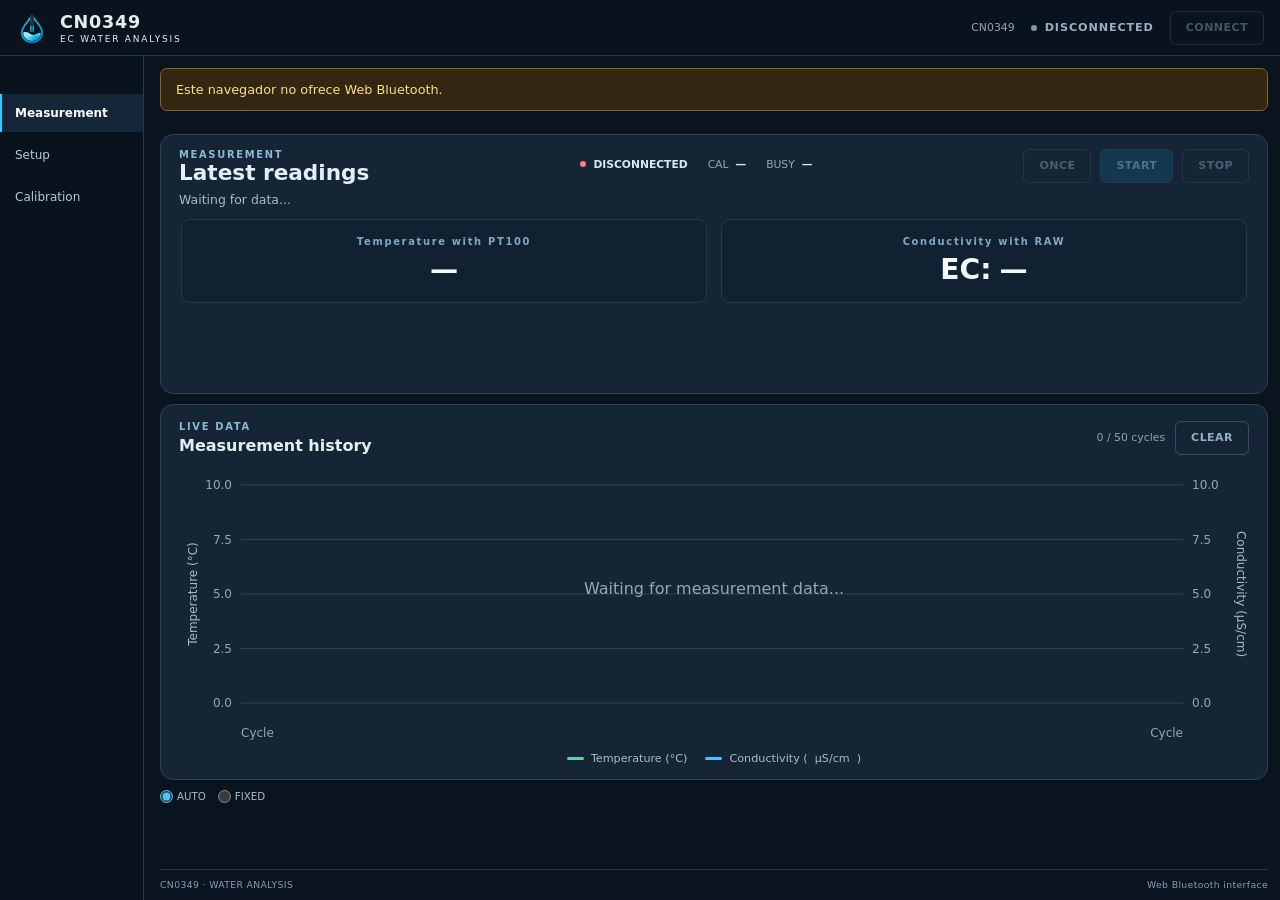
<file: web/index.html>
<!doctype html>
<html lang="en">
<head>
  <meta charset="utf-8">
  <meta name="viewport" content="width=device-width, initial-scale=1">
  <meta name="color-scheme" content="dark">
  <link rel="icon" type="image/png" sizes="32x32" href="images/favicon-32x32.png">
  <title>EC WATER ANALYSIS</title>
  <link rel="stylesheet" href="styles.css">
</head>
<body>
  <div id="calibration-overlay" class="calibration-overlay" role="status" aria-live="polite" hidden>
    <div class="calibration-dialog"><strong>Please wait</strong><p>Calibration in process…</p></div>
  </div>
  <a class="skip-link" href="#main-content">Skip to content</a>
  <header class="instrument-header">
    <div class="header-inner">
      <a class="brand" href="#/measurement" aria-label="CN0349 Measurement">
        <img class="brand-mark" src="images/favicon-32x32.png" alt="">
        <span><strong>CN0349</strong><small>EC WATER ANALYSIS</small></span>
      </a>
      <div class="header-connection">
        <span class="header-device">CN0349</span>
        <span id="connection" class="status-badge connection-badge" data-state="muted" role="status">DISCONNECTED</span>
        <button id="connect" class="button secondary">CONNECT</button>
        <button id="disconnect" class="button secondary" hidden>DISCONNECT</button>
      </div>
    </div>
  </header>

  <div class="app-layout">
    <aside class="sidebar">
      <nav class="main-nav" aria-label="Main navigation">
        <a id="nav-measurement" href="#/measurement" aria-current="page">Measurement</a>
        <a id="nav-setup" href="#/setup" aria-current="false">Setup</a>
        <a id="nav-calibration" href="#/calibration" aria-current="false">Calibration</a>
      </nav>
    </aside>

    <main id="main-content" class="instrument-main" tabindex="-1">
      <p id="compatibility" class="notice" hidden></p>

      <div id="measurement-view" class="page-view">
        <section class="card measurement-card" aria-labelledby="measurement-title">
          <div class="card-heading measurement-heading">
            <div class="measurement-state">
              <p class="eyebrow">MEASUREMENT</p>
              <h1 id="measurement-title">Latest readings</h1>
              <p id="cycle" class="cycle-summary">Waiting for data...</p>
            </div>
            <div class="instrument-status" aria-label="Instrument status">
              <span><i id="connection-dot" class="status-dot" data-state="off"></i><strong id="instrument">DISCONNECTED</strong></span>
              <span>CAL <strong id="cal">—</strong></span>
              <span>BUSY <strong id="busy">—</strong></span>
            </div>
            <div class="measurement-actions">
              <button id="once" class="button secondary">ONCE</button>
              <button id="start" class="button primary">START</button>
              <button id="stop" class="button secondary">STOP</button>
            </div>
          </div>

          <div class="results-grid">
            <article class="result-card">
              <p class="eyebrow">Temperature with PT100</p>
              <p id="pt-result" class="reading-value">—</p>
              <p id="pt-resistance-result" class="ec25-result" hidden>Resistance: —</p>
            </article>
            <article class="result-card">
              <p id="ec-title" class="eyebrow">Conductivity with RAW</p>
              <div class="ec-readings">
                <span class="ec-reading-label">EC:</span>
                <p id="ec-result" class="reading-value">—</p>
                <span id="ec-reading-separator" class="ec-reading-separator" hidden aria-hidden="true">-</span>
                <p id="ec25-result" class="ec25-result" hidden>EC25: —</p>
              </div>
              <p id="ec-range-recommendation" class="ec-range-recommendation" hidden></p>
            </article>
          </div>
        </section>
        <section class="card history-card" aria-labelledby="history-title">
          <div class="card-heading">
            <div><p class="eyebrow">LIVE DATA</p><h2 id="history-title">Measurement history</h2></div>
            <div class="history-actions"><span id="history-count" class="history-count">0 / 50 cycles</span><button id="clear-history" type="button" class="button secondary" aria-label="Clear measurement history">CLEAR</button></div>
          </div>
          <div id="measurement-chart" class="measurement-chart" role="img" aria-label="Measurement history chart; waiting for data"></div>
          <div class="chart-legend" aria-hidden="true">
            <span><i class="legend-temperature"></i>Temperature (°C)</span>
            <span><i class="legend-conductivity"></i>Conductivity (<span id="chart-ec-unit">µS/cm</span>)</span>
            <span id="ec25-legend" hidden><i class="legend-ec25"></i>EC25</span>
          </div>
        </section>
        <fieldset class="chart-scale-controls">
          <legend>Y-axis scale</legend>
          <label><input type="radio" name="chart-scale" value="auto" checked> AUTO</label>
          <label><input type="radio" name="chart-scale" value="fixed"> FIXED</label>
          <span id="chart-scale-error" role="status"></span>
        </fieldset>
      </div>

      <div id="setup-view" class="page-view" hidden>
        <div class="page-heading">
          <div><p class="eyebrow">SETUP</p><h1>Sensor configuration</h1></div>
          <p class="page-caption">Device settings and confirmed values</p>
        </div>
        <div class="setup-columns">
        <section class="card setup-card" aria-labelledby="setup-title">
          <div class="card-heading">
            <div><p class="eyebrow">REQUESTED CONFIGURATION</p><h2 id="setup-title">Measurement setup</h2></div>
            <span id="pending" class="status-badge" data-state="muted">NO CHANGES</span>
          </div>
          <form id="setup-form">
            <div class="setup-grid">
              <label for="interval">Sample period<div class="input-with-unit"><input id="interval" type="number" min="1" max="2147483647" step="1" required><span class="input-unit">ms</span></div></label>
              <label for="range">EC range<select id="range"><option value="0">LOW</option><option value="1">HIGH</option></select></label>
              <label for="model">EC model<select id="model"><option value="0">RAW</option><option value="1">SERIES</option><option value="2">AD</option></select></label>
              <label for="cell-k">Cell constant<div class="input-with-unit"><input id="cell-k" type="number" min="0.000001" step="any" required><span class="input-unit">cm⁻¹</span></div></label>
              <label for="sensors">Sensors<select id="sensors"><option value="1">PT100</option><option value="2">EC</option><option value="3">PT100 + EC</option></select></label>
            </div>
            <div class="temperature-compensation">
              <div class="card-heading"><p class="eyebrow">TEMPERATURE COMPENSATION</p><label class="calibration-switch" for="temperature-compensation"><input id="temperature-compensation" type="checkbox"><span>Enable</span></label></div>
              <div class="setup-grid">
                <label for="reference-temperature">Reference temperature (°C)<input id="reference-temperature" type="number" value="25.0" readonly></label>
                <label for="temperature-alpha">Temperature coefficient (%/°C)<input id="temperature-alpha" type="number" min="0" max="5" step="0.01" value="2.00" required></label>
              </div>
              <p id="compensation-sensor-warning" class="compensation-warning" role="status" hidden>Temperature compensation requires PT100 + EC. Select both sensors or turn compensation OFF.</p>
            </div>
            <div class="setup-footer">
              <p class="hint">Changes are applied after device confirmation.</p>
              <div class="button-row"><button id="cancel" type="button" class="button secondary">CANCEL</button><button id="apply" type="submit" class="button primary">APPLY</button></div>
            </div>
          </form>
          <section class="pt100-calibration" aria-labelledby="pt100-calibration-title">
            <div class="card-heading">
              <div><p class="eyebrow">PT100</p><h2 id="pt100-calibration-title">Linear calibration</h2></div>
              <label class="calibration-switch" for="pt100-linear-enabled">
                <input id="pt100-linear-enabled" type="checkbox">
                <span>Enable</span>
              </label>
            </div>
            <p class="hint">Enter Point A first with the lower reference temperature and resistance, then Point B with the higher temperature and resistance.</p>
            <div class="setup-grid pt100-calibration-grid">
              <label for="pt100-temp-a">Point A temperature (°C)<input id="pt100-temp-a" type="number" min="-200" max="850" step="any"></label>
              <label for="pt100-resistance-a">Point A resistance (Ω)<input id="pt100-resistance-a" type="number" min="0.000001" step="any"></label>
              <label for="pt100-temp-b">Point B temperature (°C)<input id="pt100-temp-b" type="number" min="-200" max="850" step="any"></label>
              <label for="pt100-resistance-b">Point B resistance (Ω)<input id="pt100-resistance-b" type="number" min="0.000001" step="any"></label>
            </div>
            <p id="pt100-calibration-equation" class="hint" aria-live="polite">Enter valid points A and B to calculate m and b.</p>
            <p id="pt100-calibration-unavailable" class="compensation-warning" hidden>PT100 linear calibration is unavailable. Check firmware support and reconnect.</p>
            <div class="setup-footer">
              <p id="pt100-calibration-state" class="hint">Calibration is stored on the instrument.</p>
              <button id="pt100-calibration-save" type="button" class="button primary">SAVE CALIBRATION</button>
            </div>
          </section>
        </section>
        <section class="card setup-card advanced-card" aria-labelledby="advanced-title">
          <div class="card-heading"><div><p class="eyebrow">AD5934 PROFILE</p><h2 id="advanced-title">Advanced setup</h2></div><span class="status-badge" data-state="muted">PROFILE READ ONLY</span></div>
          <p class="hint">Configured acquisition profile; not a live hardware readback.</p>
          <dl class="advanced-grid">
            <div><dt>MCLK (Hz)</dt><dd id="advanced-mclk">&mdash;</dd></div>
            <div><dt>Start frequency (Hz)</dt><dd id="advanced-start">&mdash;</dd></div>
            <div><dt>Frequency step (Hz)</dt><dd id="advanced-step">&mdash;</dd></div>
            <div><dt>Number of increments</dt><dd id="advanced-increments">&mdash;</dd></div>
            <div><dt>Settling cycles</dt><dd id="advanced-settling">&mdash;</dd></div>
            <div><dt>Output range</dt><dd id="advanced-range">&mdash;</dd></div>
            <div><dt>Excitation Vpp nominal</dt><dd id="advanced-vpp">&mdash;</dd></div>
            <div><dt>PGA gain</dt><dd id="advanced-pga">&mdash;</dd></div>
            <div><dt>Measurement mode</dt><dd id="advanced-mode">&mdash;</dd></div>
          </dl>
          <section class="pt100-calibration" aria-labelledby="frequency-title">
            <div class="card-heading"><div><p class="eyebrow">AD5934</p><h2 id="frequency-title">Test frequency</h2></div></div>
            <div class="setup-grid"><label for="frequency-low-input">LOW range frequency (Hz)<input id="frequency-low-input" type="number" min="1" max="7812" step="1" disabled></label><label for="frequency-high-input">HIGH range frequency (Hz)<input id="frequency-high-input" type="number" min="1" max="7812" step="1" disabled></label></div>
            <p id="frequency-state" class="hint" aria-live="polite">Connect to the instrument to change frequencies.</p>
            <div class="setup-footer"><button id="frequency-save" type="button" class="button primary" disabled>APPLY FREQUENCY</button></div>
          </section>
          <section class="pt100-calibration" aria-labelledby="ec-calibration-title">
            <div class="card-heading"><div><p class="eyebrow">EC PROBE</p><h2 id="ec-calibration-title">Quadratic calibration</h2></div><label class="calibration-switch" for="ec-calibration-enabled"><input id="ec-calibration-enabled" type="checkbox" disabled><span>Enable</span></label></div>
            <p class="hint">Enter the Excel polynomial coefficients: corrected EC25 = a * EC25^2 + b * EC25 + c (uS/cm). Use EC25 readings with probe calibration OFF and temperature compensation ON as x, and reference values as y.</p>
            <div class="setup-grid ec-calibration-grid">
              <label for="ec-calibration-low-a">LOW a<input id="ec-calibration-low-a" type="number" step="any" disabled></label>
              <label for="ec-calibration-low-b">LOW b<input id="ec-calibration-low-b" type="number" step="any" disabled></label>
              <label for="ec-calibration-low-c">LOW c (uS/cm)<input id="ec-calibration-low-c" type="number" step="any" disabled></label>
              <label for="ec-calibration-high-a">HIGH a<input id="ec-calibration-high-a" type="number" step="any" disabled></label>
              <label for="ec-calibration-high-b">HIGH b<input id="ec-calibration-high-b" type="number" step="any" disabled></label>
              <label for="ec-calibration-high-c">HIGH c (uS/cm)<input id="ec-calibration-high-c" type="number" step="any" disabled></label>
            </div>
            <p id="ec-calibration-low-equation" class="hint" aria-live="polite"></p>
            <p id="ec-calibration-high-equation" class="hint" aria-live="polite"></p>
            <div class="setup-footer">
              <p id="ec-calibration-state" class="hint">Connect to the instrument to view or save coefficients.</p>
              <button id="ec-calibration-save" type="button" class="button primary" disabled>SAVE CALIBRATION</button>
            </div>
          </section>

        </section>
        </div>
        <section class="card setup-card display-settings" aria-label="Measurement display settings">
            <div class="display-preference">
              <p class="eyebrow">EC DISPLAY UNITS</p>
              <label class="sr-only" for="ec-display">EC display units</label>
              <select id="ec-display"><option value="us">µS/cm only</option><option value="ms">mS/cm only</option><option value="both">µS/cm and mS/cm</option></select>
            </div>
            <section class="fixed-axis-settings" aria-labelledby="fixed-axis-title">
              <p id="fixed-axis-title" class="eyebrow">FIXED GRAPH SCALE</p>
              <div class="axis-range-grid">
                <fieldset class="axis-range">
                  <legend>Temperature (°C)</legend>
                  <label for="temperature-min">Minimum<input id="temperature-min" type="number" step="any" value="0"></label>
                  <label for="temperature-max">Maximum<input id="temperature-max" type="number" step="any" value="50"></label>
                </fieldset>
                <fieldset class="axis-range">
                  <legend>Conductivity (µS/cm)</legend>
                  <label for="conductivity-min">Minimum<input id="conductivity-min" type="number" step="any" value="0"></label>
                  <label for="conductivity-max">Maximum<input id="conductivity-max" type="number" step="any" value="1000"></label>
                </fieldset>
              </div>
            </section>
          </section>
      </div>

      <div id="calibration-view" class="page-view" hidden>
        <div class="page-heading">
          <div><p class="eyebrow">CALIBRATION</p><h1>Sensor calibration</h1></div>
          <p class="page-caption">Reference status and measurement factors</p>
        </div>
        <section class="card calibration-card" aria-labelledby="calibration-title">
          <div class="card-heading">
            <div><p class="eyebrow">CALIBRATION DATA</p><h2 id="calibration-title">References</h2></div>
            <button id="cal-run" class="button primary">CAL RUN</button>
          </div>
          <p id="cal-general" class="summary">No data</p>
          <div class="table-wrap">
            <table>
              <thead><tr><th>Reference</th><th>Status</th><th>DFT magnitude</th><th>GF</th><th>NOS</th></tr></thead>
              <tbody id="calibration-body"></tbody>
            </table>
          </div>
        </section>
      </div>

      <section class="message-area" aria-live="polite">
        <p id="error"></p>
      </section>
      <footer class="support-note"><span>CN0349 · WATER ANALYSIS</span><span>Web Bluetooth interface</span></footer>
    </main>
  </div>
  <script src="app.js"></script>
</body>
</html>
</file>
<file: web/styles.css>
:root {
  color-scheme: dark;
  font-family: Inter, ui-sans-serif, system-ui, sans-serif;
  background: #09141f;
  color: #e5edf5;
  font-synthesis: none;
  text-rendering: optimizeLegibility;
}

* { box-sizing: border-box; }

body { margin: 0; min-width: 320px; min-height: 100vh; background: #09141f; }
button, input, select { font: inherit; }
button { cursor: pointer; }
button:disabled { cursor: not-allowed; opacity: .42; }
[hidden] { display: none !important; }
.sr-only { position: absolute; width: 1px; height: 1px; padding: 0; margin: -1px; overflow: hidden; clip: rect(0, 0, 0, 0); white-space: nowrap; border: 0; }

.skip-link { position: absolute; left: 12px; top: -50px; z-index: 3; padding: 10px; background: #152534; color: #e5edf5; }
.skip-link:focus { top: 8px; }
.instrument-header { height: 56px; border-bottom: 1px solid #253a4a; background: #08131d; }
.header-inner { height: 100%; display: flex; align-items: center; justify-content: space-between; gap: 20px; padding: 0 16px; }
.brand { display: inline-flex; align-items: center; gap: 12px; color: inherit; text-decoration: none; }
.brand-mark { width: 32px; height: 32px; object-fit: contain; }
.brand strong { display: block; font-size: 1.1rem; letter-spacing: .04em; }
.brand small { display: block; margin-top: 2px; font-size: .56rem; letter-spacing: .2em; }
.header-connection { display: flex; align-items: center; gap: 16px; color: #9ab0c2; font-size: .68rem; }
.header-device { color: #8ea6b9; }
.status-badge { display: inline-flex; align-items: center; gap: 8px; color: #9ab0c2; font-size: .7rem; font-weight: 750; letter-spacing: .08em; }
.status-badge::before, .status-dot { width: 6px; height: 6px; flex: 0 0 6px; border-radius: 50%; background: #8196a6; content: ""; }
.status-badge[data-state="on"]::before, .status-badge[data-state="success"]::before, .status-dot[data-state="on"] { background: #54dda4; }
.status-badge[data-state="off"]::before, .status-badge[data-state="danger"]::before { background: #fa7e87; }
.status-dot[data-state="off"] { background: #fa7e87; }
.status-badge[data-state="warning"]::before { background: #f3c76e; }

.button { min-height: 34px; padding: 0 15px; border: 1px solid #31516a; border-radius: 6px; background: transparent; color: #dce8f1; font-size: .69rem; font-weight: 750; letter-spacing: .04em; }
.button:hover:not(:disabled) { border-color: #52bce5; background: #1b3548; }
.button.primary { border-color: #1b6388; background: #145072; color: #91dfff; }
.button.secondary { color: #8fb1c8; }

.app-layout { min-height: calc(100vh - 56px); display: grid; grid-template-columns: 144px minmax(0, 1fr); }
.sidebar { border-right: 1px solid #253a4a; background: #08131d; }
.main-nav { position: sticky; top: 0; display: grid; gap: 4px; padding: 38px 0; }
.main-nav a { padding: 12px 13px; border-left: 2px solid transparent; color: #b7c8d6; font-size: .75rem; text-decoration: none; }
.main-nav a:hover, .main-nav a[aria-current="page"] { border-left-color: #35caff; background: #142638; color: #fff; }
.main-nav a[aria-current="page"] { font-weight: 700; }

.instrument-main { min-width: 0; display: flex; flex-direction: column; gap: 10px; padding: 12px 12px 0 16px; }
.page-view { min-width: 0; }
.card { border: 1px solid #2a4357; border-radius: 13px; background: #152535; }
.measurement-card { min-height: 260px; display: flex; flex-direction: column; padding: 14px 18px; }
.card-heading { display: flex; align-items: center; justify-content: space-between; gap: 20px; }
.measurement-heading { align-items: flex-start; }
.measurement-state { min-width: 150px; }
.eyebrow { margin: 0; color: #8bb9d5; font-size: .62rem; font-weight: 700; letter-spacing: .17em; }
h1, h2, p { margin-top: 0; }
h1 { margin-bottom: 6px; font-size: 1.35rem; font-weight: 600; }
h2 { margin: 4px 0 0; font-size: 1rem; font-weight: 600; }
.cycle-summary { margin: 7px 0 0; color: #a4bbcd; font-size: .78rem; }
.instrument-status { display: flex; flex-wrap: wrap; justify-content: center; gap: 20px; padding: 9px 10px; color: #91a8ba; font-size: .67rem; }
.instrument-status span { display: inline-flex; align-items: center; gap: 7px; }
.instrument-status strong { color: #d9e7f2; font-weight: 650; }
.measurement-actions, .button-row { display: flex; align-items: center; gap: 9px; }

.results-grid { display: grid; grid-template-columns: repeat(2, minmax(0, 1fr)); gap: 14px; align-items: stretch; padding: 12px 2px 0; }
.result-card { min-height: 84px; display: flex; flex-direction: column; justify-content: center; align-items: center; padding: 9px 14px; border: 1px solid #233b4d; border-radius: 9px; background: #122131; text-align: center; }
.result-card .eyebrow { color: #7fa8c3; }
.reading-value { max-width: 100%; margin: 6px 0 0; color: #f1f7fb; font-size: clamp(1.25rem, 2.2vw, 1.8rem); font-variant-numeric: tabular-nums; font-weight: 550; overflow-wrap: anywhere; }
#ec-result[data-range-diagnostic="near"], #ec-result[data-range-diagnostic="below"] { color: #f4a65a; }
#ec-result[data-range-diagnostic="above"] { color: #f06c6c; }
.ec-range-recommendation { margin: 6px 0 0; color: #f4a65a; font-size: .72rem; }
.reading-unit { color: #8fb1c8; font-size: .8rem; }
.history-card { margin-top: 10px; padding: 16px 18px 14px; }
.history-count { color: #89a3b7; font-size: .68rem; font-variant-numeric: tabular-nums; }
.history-actions { display: flex; align-items: center; justify-content: flex-end; flex-wrap: wrap; gap: 10px; }
.measurement-chart { width: 100%; height: clamp(140px, calc(100vh - 520px), 280px); margin-top: 12px; }
.measurement-chart svg { display: block; width: 100%; height: 100%; overflow: visible; }
.chart-scale-controls { display: flex; justify-content: flex-start; align-items: center; gap: 12px; margin: 10px 0 0; padding: 0; border: 0; color: #a8bdcc; font-size: .64rem; }
.chart-scale-controls legend { position: absolute; width: 1px; height: 1px; padding: 0; margin: -1px; overflow: hidden; clip: rect(0, 0, 0, 0); white-space: nowrap; border: 0; }
.chart-scale-controls label { display: inline-flex; align-items: center; gap: 4px; color: #a8bdcc; font-size: inherit; cursor: pointer; }
.chart-scale-controls input { width: 13px; min-height: 13px; height: 13px; margin: 0; accent-color: #42c8ff; }
.chart-scale-controls span { color: #f4c48b; }
.chart-grid { stroke: #2a4357; stroke-width: 1; }
.chart-axis { fill: #91a8ba; font-size: 12px; font-family: inherit; }
.chart-axis-title { fill: #a7bbca; font-size: 12px; font-family: inherit; }
.chart-empty { fill: #91a8ba; font-size: 16px; font-family: inherit; }
.chart-line-temperature, .chart-line-conductivity, .chart-line-ec25 { fill: none; stroke-width: 2.5; stroke-linejoin: round; stroke-linecap: round; }
.chart-line-temperature { stroke: #52d8a0; }
.chart-line-conductivity { stroke: #42c8ff; }
.chart-point-temperature { fill: #52d8a0; }
.chart-point-conductivity { fill: #42c8ff; }
.chart-line-ec25 { stroke: #d7a7ff; }
.chart-point-ec25 { fill: #d7a7ff; }
#ec25-legend[hidden] { display: none; }
.legend-ec25 { background: #d7a7ff; }
.ec25-result { margin: 6px 0 0; color: #d7e3ec; font-size: .8rem; }
.ec-readings { display: flex; flex-wrap: wrap; justify-content: center; align-items: baseline; column-gap: 8px; }
.ec-reading-label, .ec-reading-separator { margin-top: 6px; color: #f1f7fb; font-size: clamp(1.25rem, 2.2vw, 1.8rem); font-weight: 550; }
.ec-readings .ec25-result { color: #f1f7fb; font-size: clamp(1.25rem, 2.2vw, 1.8rem); font-variant-numeric: tabular-nums; font-weight: 550; }
.temperature-compensation { margin-top: 20px; padding-top: 16px; border-top: 1px solid #2a4357; }
.temperature-compensation .setup-grid { margin-top: 12px; }
.compensation-warning { margin: 10px 0 0; color: #f4a65a; font-size: .75rem; }
.chart-legend { display: flex; justify-content: center; flex-wrap: wrap; gap: 18px; padding-top: 5px; color: #a8bdcc; font-size: .7rem; }
.chart-legend span { display: inline-flex; align-items: center; gap: 7px; }
.chart-legend i { width: 17px; height: 3px; border-radius: 2px; }
.legend-temperature { background: #52d8a0; }
.legend-conductivity { background: #42c8ff; }

.page-heading { display: flex; justify-content: space-between; align-items: end; gap: 20px; margin: 10px 2px 16px; }
.page-heading h1 { margin: 5px 0 0; font-size: 1.6rem; }
.page-caption { margin: 0 0 4px; color: #8299ab; font-size: .76rem; }
.setup-card, .calibration-card { padding: 20px; }
.setup-columns { display: grid; grid-template-columns: minmax(0, 52fr) minmax(0, 48fr); gap: 18px; }
.advanced-card .hint { margin-top: 18px; }
.pt100-calibration { margin-top: 24px; padding-top: 18px; border-top: 1px solid #2a4357; }
.pt100-calibration .card-heading { align-items: center; }
.pt100-calibration .hint { margin: 12px 0; }
.pt100-calibration-grid { margin-top: 14px; }
.calibration-overlay:not([hidden]) { position: fixed; inset: 0; z-index: 1000; display: grid; place-items: center; background: rgba(0, 0, 0, .7); }
.calibration-dialog { padding: 24px 32px; border: 1px solid #2a4357; border-radius: 12px; background: #142635; text-align: center; }
.calibration-dialog p { margin: 10px 0 0; }
.setup-grid.ec-calibration-grid { grid-template-columns: repeat(2, minmax(0, 1fr)); }
.calibration-switch { display: flex; grid-template-columns: auto auto; align-items: center; gap: 8px; cursor: pointer; }
.calibration-switch input { width: 18px; min-height: 18px; height: 18px; accent-color: #42c8ff; }
.pt100-calibration .setup-footer { margin-top: 16px; }
.advanced-grid { display: grid; grid-template-columns: repeat(2, minmax(0, 1fr)); gap: 16px; margin: 20px 0 0; }
.advanced-grid div { min-width: 0; }
.advanced-grid dt { color: #a9bdca; font-size: .72rem; }
.advanced-grid dd { margin: 5px 0 0; color: #e9f1f7; font-size: .85rem; overflow-wrap: anywhere; }
#setup-form { margin-top: 24px; }
.setup-grid { display: grid; grid-template-columns: repeat(2, minmax(0, 1fr)); gap: 18px 22px; }
label, .field-label { display: grid; gap: 7px; color: #a9bdca; font-size: .78rem; }
input, select { width: 100%; min-height: 38px; padding: 8px 10px; border: 1px solid #35536a; border-radius: 6px; background: #0e1c29; color: #e9f1f7; }
input:disabled, select:disabled { opacity: .5; }
.input-with-unit { display: flex; align-items: center; gap: 9px; }
.input-unit { color: #8299ab; font-size: .72rem; white-space: nowrap; }
.setup-footer { display: flex; justify-content: space-between; align-items: center; gap: 20px; margin-top: 24px; padding-top: 17px; border-top: 1px solid #2a4357; }
.display-settings { display: grid; grid-template-columns: minmax(220px, .7fr) minmax(0, 2fr); align-items: stretch; gap: 18px; margin-top: 20px; padding-top: 18px; border-top: 1px solid #2a4357; }
.display-preference { display: grid; grid-template-rows: auto auto; align-content: start; gap: 10px; }
.display-preference select { width: 100%; min-height: 38px; align-self: start; margin-top: 8px; }
.fixed-axis-settings { min-width: 0; display: grid; grid-template-rows: auto 1fr; align-content: start; gap: 10px; }
.fixed-axis-settings > .eyebrow { min-height: 15px; }
.axis-range-grid { display: grid; grid-template-columns: repeat(2, minmax(0, 1fr)); gap: 16px; }
.axis-range { display: grid; grid-template-columns: repeat(2, minmax(0, 1fr)); gap: 8px; margin: 0; padding: 10px; border: 1px solid #35536a; border-radius: 6px; }
.axis-range legend { padding: 0 5px; color: #a9bdca; font-size: .72rem; }
.axis-range label { font-size: .68rem; }
.axis-range input { min-height: 34px; }
.hint, .summary { margin: 0; color: #8ca3b5; font-size: .76rem; }
.pending.changed { color: #f4d184; }
.summary { margin: 18px 0; }
.table-wrap { overflow-x: auto; }
table { width: 100%; border-collapse: collapse; font-variant-numeric: tabular-nums; }
th, td { padding: 11px 9px; border-bottom: 1px solid #2a4357; text-align: left; white-space: nowrap; }
th { color: #8ea8bb; font-size: .65rem; font-weight: 650; letter-spacing: .08em; text-transform: uppercase; }
td { color: #dce7ef; font-size: .78rem; }

.notice { padding: 13px 15px; border: 1px solid #856627; border-radius: 7px; background: #332711; color: #ffdc8a; font-size: .8rem; }
.message-area { min-height: 20px; display: flex; align-items: center; justify-content: space-between; gap: 12px; color: #f4c48b; font-size: .74rem; overflow-wrap: anywhere; }
.message-area p { margin: 0; }
.support-note { display: flex; justify-content: space-between; gap: 12px; margin-top: auto; padding: 9px 0 10px; border-top: 1px solid #253a4a; color: #83a0b7; font-size: .58rem; letter-spacing: .04em; }

@media (max-width: 760px) {
  .app-layout { grid-template-columns: 1fr; }
  .setup-columns { grid-template-columns: 1fr; }
  .sidebar { border-right: 0; border-bottom: 1px solid #253a4a; }
  .main-nav { position: static; display: flex; gap: 0; overflow-x: auto; padding: 0 8px; }
  .main-nav a { border-left: 0; border-bottom: 2px solid transparent; white-space: nowrap; }
  .main-nav a:hover, .main-nav a[aria-current="page"] { border-left-color: transparent; border-bottom-color: #35caff; }
  .instrument-main { min-height: calc(100vh - 105px); padding: 12px 12px 0; }
  .measurement-card { min-height: 230px; }
}

@media (max-width: 560px) {
  .header-inner { padding: 0 10px; }
  .header-connection { gap: 8px; }
  .header-device { display: none; }
  .status-badge { font-size: .58rem; }
  .button { min-height: 32px; padding: 0 10px; font-size: .62rem; }
  .measurement-heading { flex-wrap: wrap; }
  .instrument-status { justify-content: start; order: 3; width: 100%; padding: 4px 0; }
  .measurement-actions { margin-left: auto; }
  .results-grid { grid-template-columns: 1fr; padding-top: 24px; }
  .result-card { min-height: 76px; }
  .history-card { padding: 14px 10px; }
  .chart-axis { font-size: 10px; }
  .setup-grid { grid-template-columns: 1fr; }
  .setup-footer, .page-heading { align-items: start; flex-direction: column; }
  .display-settings { grid-template-columns: 1fr; }
  .display-preference { grid-template-rows: auto auto; }
  .axis-range-grid { grid-template-columns: 1fr; }
  .button-row { width: 100%; }
  .button-row .button { flex: 1; }
  .support-note { font-size: .52rem; }
}

@media (max-height: 600px) {
  .instrument-main { gap: 6px; padding-top: 6px; }
  .measurement-card { min-height: 0; padding: 8px 12px 10px; }
  .measurement-heading { gap: 10px; }
  .measurement-state h1 { margin-bottom: 2px; font-size: 1.1rem; }
  .cycle-summary { margin-top: 3px; font-size: .68rem; }
  .instrument-status { gap: 12px; padding: 4px; }
  .measurement-actions { gap: 6px; }
  .button { min-height: 30px; }
  .results-grid { gap: 8px; padding: 6px 2px 0; }
  .result-card { min-height: 64px; padding: 6px 10px; }
  .result-card .eyebrow { font-size: .56rem; }
  .reading-value { margin-top: 3px; font-size: clamp(1.05rem, 2vw, 1.5rem); }
  .ec-readings .ec25-result { margin-top: 3px; font-size: clamp(1.05rem, 2vw, 1.5rem); }
  .ec-reading-label, .ec-reading-separator { margin-top: 3px; font-size: clamp(1.05rem, 2vw, 1.5rem); }
  .history-card { margin-top: 6px; padding: 8px 12px 6px; }
  .history-card .card-heading h2 { font-size: .88rem; }
  .measurement-chart { height: 145px; margin-top: 4px; }
  .measurement-chart svg { height: 100%; }
  .chart-legend { padding-top: 0; font-size: .62rem; }
  .chart-scale-controls { gap: 8px; font-size: .58rem; }
  .message-area { min-height: 16px; }
  .support-note { display: none; }
}

@media (min-height: 601px) and (max-height: 700px) {
  .support-note { display: none; }
}
</file>
